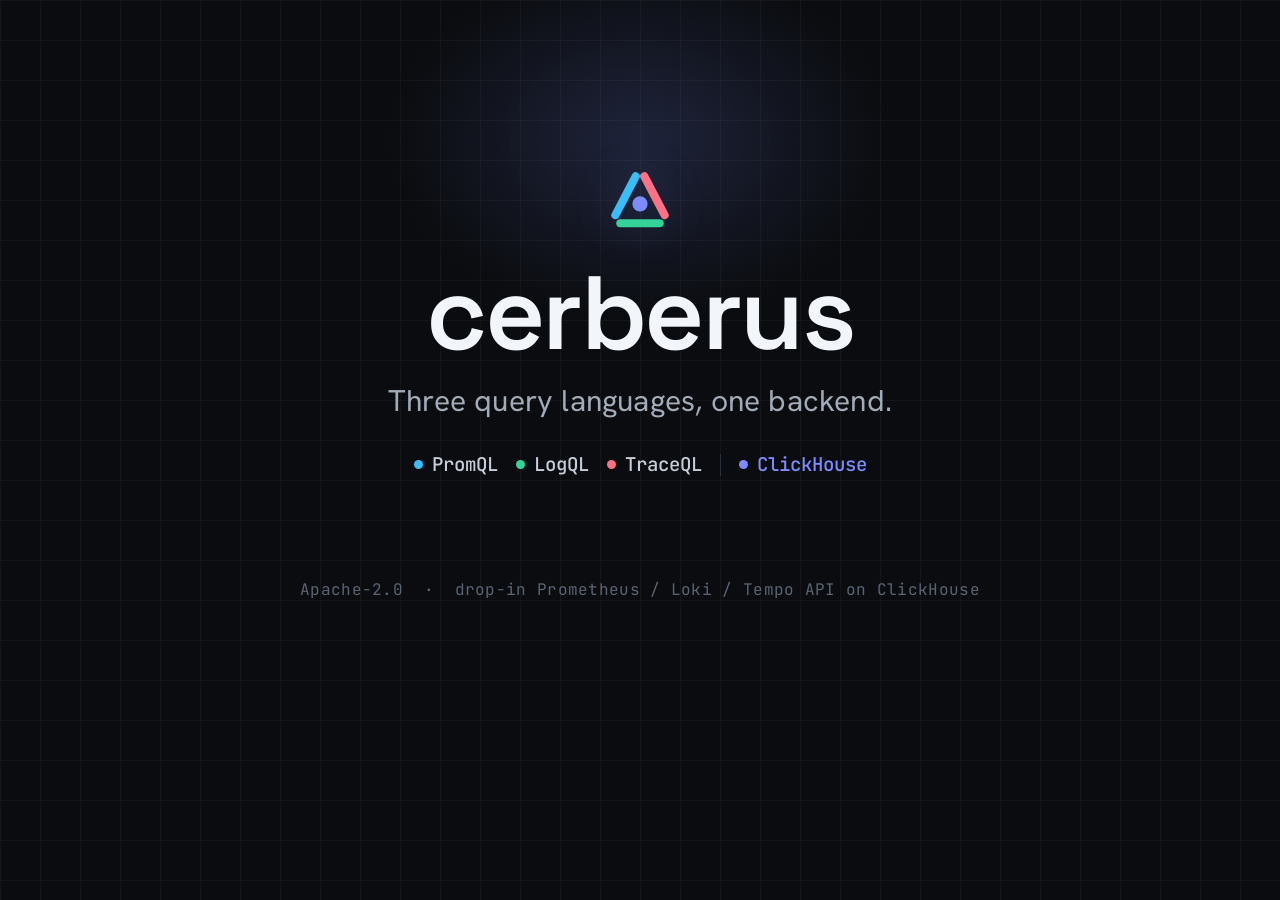
<file: assets/brand/banner.html>
<!doctype html>
<html lang="en" data-theme="dark">
<head>
<meta charset="utf-8">
<!--
  README hero banner generator. 1280x640. Source of truth for the
  <picture> pair the cerberus README swaps by prefers-color-scheme:
    readme-banner-1280x640.png        (dark  — default / fallback)
    readme-banner-light-1280x640.png  (light)

  Regenerate (headless Chrome bakes the real webfonts into the PNG;
  rendered at 2x then downscaled so the wordmark stays crisp):
    for t in dark light; do
      out=$([ "$t" = dark ] && echo readme-banner-1280x640 || echo readme-banner-light-1280x640)
      google-chrome --headless --disable-gpu --hide-scrollbars \
        --force-device-scale-factor=2 --window-size=1280,640 \
        --virtual-time-budget=4500 \
        --screenshot=/tmp/$out-2x.png \
        "file://$PWD/assets/brand/banner.html?theme=$t"
      convert /tmp/$out-2x.png -resize 1280x640 assets/brand/$out.png
    done

  Colours mirror css/tokens.css; the only light-theme values live here
  because the site itself is dark-only.
-->
<link rel="preconnect" href="https://fonts.googleapis.com">
<link rel="preconnect" href="https://fonts.gstatic.com" crossorigin>
<link href="https://fonts.googleapis.com/css2?family=Space+Grotesk:wght@600&family=Hanken+Grotesk:wght@400;500&family=JetBrains+Mono:wght@400;500&display=swap" rel="stylesheet">
<style>
  :root {
    --bg: #0A0C0F;
    --grid: rgba(255, 255, 255, .035);
    --wordmark: #F2F5F9;
    --tagline: #A2ABB8;
    --chip-text: #C7CEDA;
    --chip-border: #20272F;
    --divider: #283039;
    --footer: #5A6473;
    --glow: rgba(124, 140, 255, .18);
    /* brand constants — identical on both themes */
    --sky: #38BDF8;    /* PromQL    */
    --green: #34D399;  /* LogQL     */
    --rose: #FB7185;   /* TraceQL   */
    --indigo: #7C8CFF; /* ClickHouse / node */
  }
  html[data-theme="light"] {
    --bg: #FFFFFF;
    --grid: rgba(10, 12, 15, .045);
    --wordmark: #0B0E13;
    --tagline: #586273;
    --chip-text: #2C3543;
    --chip-border: #E2E7EE;
    --divider: #D4DAE3;
    --footer: #8A95A4;
    --glow: rgba(124, 140, 255, .12);
  }

  * { margin: 0; padding: 0; box-sizing: border-box; }
  html, body { width: 1280px; height: 640px; }
  body {
    background: var(--bg);
    background-image:
      linear-gradient(var(--grid) 1px, transparent 1px),
      linear-gradient(90deg, var(--grid) 1px, transparent 1px);
    background-size: 40px 40px;
    position: relative;
    overflow: hidden;
    font-family: 'Hanken Grotesk', system-ui, sans-serif;
    -webkit-font-smoothing: antialiased;
  }
  /* soft brand glow behind the mark */
  body::before {
    content: "";
    position: absolute;
    top: -120px; left: 50%;
    width: 720px; height: 520px;
    transform: translateX(-50%);
    background: radial-gradient(50% 50% at 50% 50%, var(--glow), transparent 70%);
    pointer-events: none;
  }
  .stage {
    position: relative;
    height: 100%;
    display: flex;
    flex-direction: column;
    align-items: center;
    justify-content: center;
    gap: 22px;
    padding-bottom: 8px;
  }
  .mark { width: 84px; height: 84px; filter: drop-shadow(0 0 22px var(--glow)); }
  .wordmark {
    font-family: 'Space Grotesk', system-ui, sans-serif;
    font-weight: 600;
    font-size: 104px;
    letter-spacing: -2.5px;
    line-height: 1;
    color: var(--wordmark);
  }
  .tagline {
    font-size: 30px;
    font-weight: 400;
    letter-spacing: .2px;
    color: var(--tagline);
    margin-top: -6px;
  }
  .chips {
    display: flex;
    align-items: center;
    gap: 18px;
    margin-top: 10px;
    font-family: 'JetBrains Mono', ui-monospace, monospace;
    font-size: 19px;
    font-weight: 500;
  }
  .chip { display: inline-flex; align-items: center; gap: 9px; color: var(--chip-text); }
  .dot { width: 9px; height: 9px; border-radius: 50%; }
  .divider { width: 1px; height: 22px; background: var(--divider); }
  .footer {
    position: absolute;
    bottom: 40px; left: 0; right: 0;
    text-align: center;
    font-family: 'JetBrains Mono', ui-monospace, monospace;
    font-size: 16px;
    letter-spacing: .3px;
    color: var(--footer);
  }
</style>
</head>
<body>
  <div class="stage">
    <svg class="mark" viewBox="0 0 32 32" fill="none" xmlns="http://www.w3.org/2000/svg">
      <line x1="14.38" y1="8.1" x2="6.62" y2="22.9" stroke="#38BDF8" stroke-width="3.1" stroke-linecap="round"></line>
      <line x1="17.62" y1="8.1" x2="25.38" y2="22.9" stroke="#FB7185" stroke-width="3.1" stroke-linecap="round"></line>
      <line x1="8.5" y1="26" x2="23.5" y2="26" stroke="#34D399" stroke-width="3.1" stroke-linecap="round"></line>
      <circle cx="16" cy="18.6" r="2.9" fill="#7C8CFF"></circle>
    </svg>
    <div class="wordmark">cerberus</div>
    <div class="tagline">Three query languages, one backend.</div>
    <div class="chips">
      <span class="chip"><span class="dot" style="background:#38BDF8"></span>PromQL</span>
      <span class="chip"><span class="dot" style="background:#34D399"></span>LogQL</span>
      <span class="chip"><span class="dot" style="background:#FB7185"></span>TraceQL</span>
      <span class="divider"></span>
      <span class="chip"><span class="dot" style="background:#7C8CFF"></span><span style="color:#7C8CFF">ClickHouse</span></span>
    </div>
  </div>
  <div class="footer">Apache-2.0 &nbsp;·&nbsp; drop-in Prometheus / Loki / Tempo API on ClickHouse</div>
  <script>
    // ?theme=light|dark drives the palette; headless Chrome can't toggle
    // prefers-color-scheme from the CLI, so we read it off the URL.
    const t = new URLSearchParams(location.search).get('theme');
    if (t === 'light' || t === 'dark') document.documentElement.dataset.theme = t;
  </script>
</body>
</html>
</file>
